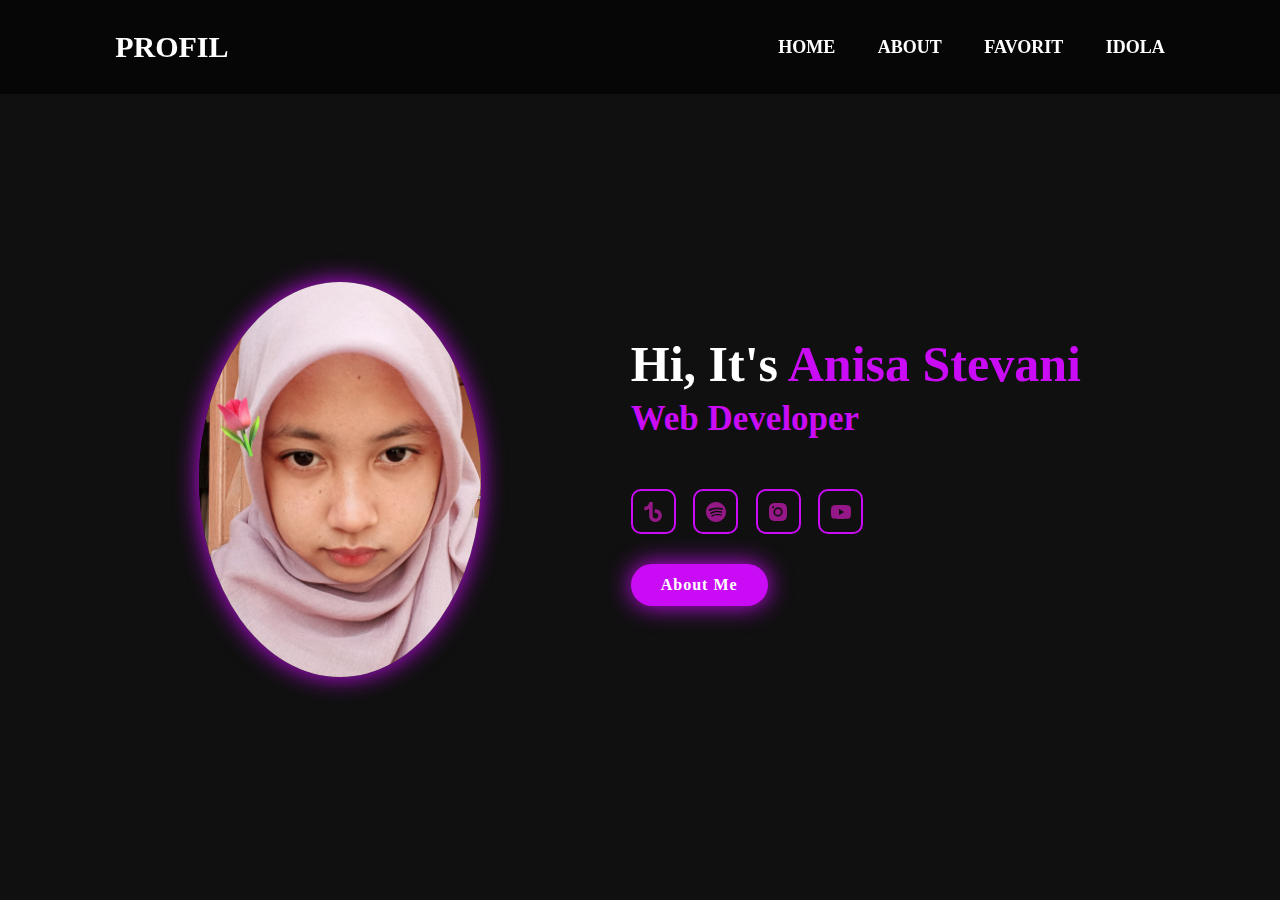
<file: WEB/index.html>
<!DOCTYPE html>
<html lang="en">
<head>
    <meta charset="UTF-8">
    <meta name="viewport" content="width=device-width, initial-scale=1.0">
    <title>Document</title>
    <link rel="stylesheet" href="style.css">
    <link href="https://unpkg.com/boxicons@2.1.4/css/boxicons.main.css" ref="stylesheet">
</head>
<body>
    <header class="header">
        <a href="index.html" class="logo">PROFIL <span></span></a>

        <i class="bx-menu" id="menu-icon"></i>

        <nav class="navbar">
            <a href="index.html" class="active">HOME</a>
            <a href="about.html">ABOUT</a>
            <a href="favorit.html">FAVORIT</a>
            <a href="idola.html">IDOLA</a>
        </nav>
    </header>

    <section class="home" id="home">
        <div class="home-img">
            <img src="saya.jpg" alt="">
        </div>

        <div class="home-content">
            <h1>Hi, It's <span>Anisa Stevani</span></h1>
            <h3 class="text-animation"><span></span></h3>
            <p></p>
            

            <div class="social-icon">
                <a href="http://tiktok.com/@ilrdvient"><img src="[data-uri]"/></a>
                <a href="https://open.spotify.com/playlist/5cULgTDwObxleptcQwJbqB?si=SCXOyOM0QBmYeo5I_8Yuvg&pt=d56df700d5c6af2cbd4aa29faa5498bf"><img src="[data-uri]"/></a>
                <a href="https://www.instagram.com/a.nisaaaaaaaaaaaaa?igsh=aWoxZHQxdTdrbjZo"><img src="[data-uri]"/></a>
                <a href="https://youtube.com/@anstvn?si=4P9lL7we2IGQKDb7"><img src="[data-uri]"/></a>
            </div>

            <a href="about.html" class="btn">About Me</a>
        </div>
    </section>
</body>
</html>
</file>
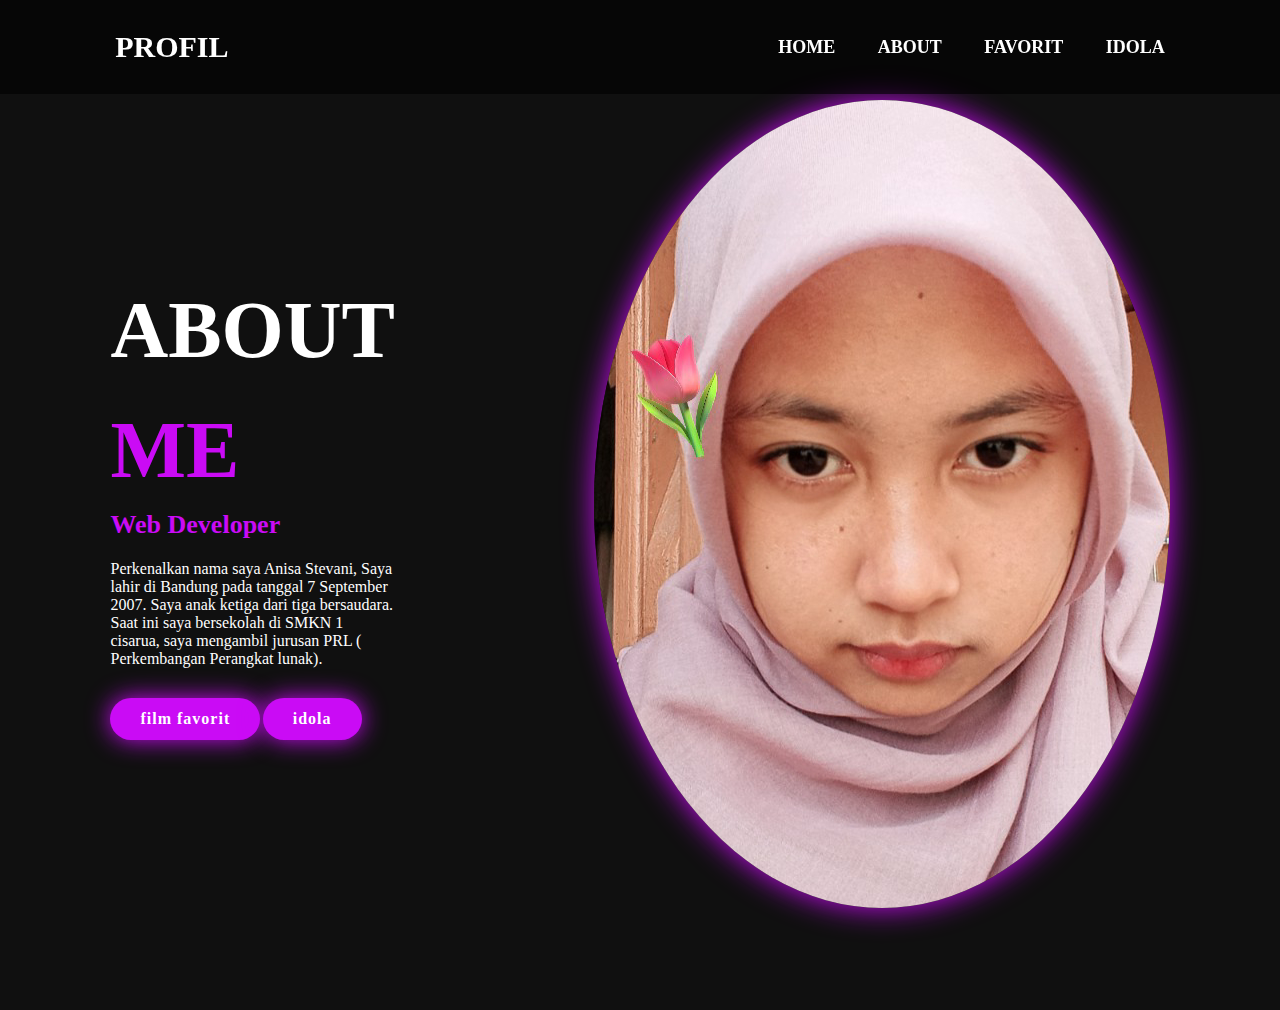
<file: WEB/about.html>
<!DOCTYPE html>
<html lang="en">
<head>
    <meta charset="UTF-8">
    <meta name="viewport" content="width=device-width, initial-scale=1.0">
    <title>Document</title>
    <link rel="stylesheet" href="style.css">
    <link href="https://unpkg.com/boxicons@2.1.4/css/boxicons.main.css" ref="stylesheet">
</head>
<body>
    <header class="header">
        <a href="index.html" class="logo">PROFIL <span></span></a>

        <i class="bx-menu" id="menu-icon"></i>

        <nav class="navbar">
            <a href="index.html" class="active">HOME</a>
            <a href="about.html">ABOUT</a>
            <a href="favorit.html">FAVORIT</a>
            <a href="idola.html">IDOLA</a>
        </nav>
    </header>
<section class="about" id="about">
    <div class="about-content">
        <h2 class="heading">ABOUT <span>ME</span></h2>
        <h3 class="text-animation">
            <span></span>
        </h3>
        <p> Perkenalkan nama saya Anisa Stevani, Saya lahir di Bandung pada tanggal 7 September 2007. Saya anak ketiga dari tiga bersaudara. Saat ini saya bersekolah di SMKN 1 cisarua, saya mengambil jurusan PRL ( Perkembangan Perangkat lunak). </p>

        

        <a href="favorite.html" class="btn">film favorit</a>
        <a href="idola.html" class="btn">idola</a>
    </div>

    <div class="about-img">
        <img src="saya.jpg" alt="">
    </div>
</section>
</body>
</html>
</file>
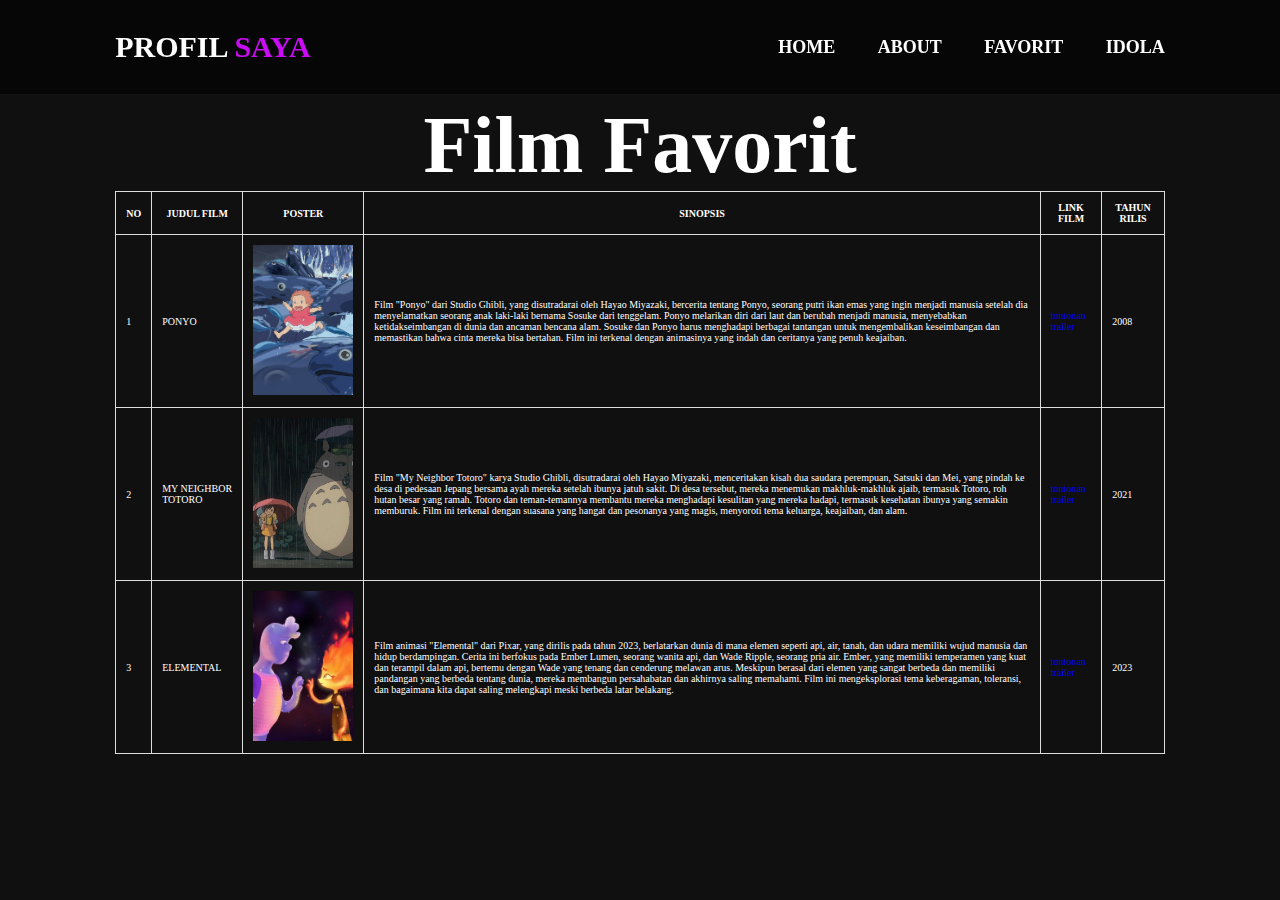
<file: WEB/favorit.html>
<!DOCTYPE html>
<html lang="en">
<head>
    <meta charset="UTF-8">
    <meta name="viewport" content="width=device-width, initial-scale=1.0">
    <title>Document</title>
    <link rel="stylesheet" href="style.css">
    <link href="https://unpkg.com/boxicons@2.1.4/css/boxicons.main.css" ref="stylesheet">
</head>
<body>
    <header class="header">
        <a href="index.html" class="logo">PROFIL <span>SAYA</span></a>

        <i class="bx-menu" id="menu-icon"></i>

        <nav class="navbar">
            <a href="index.html" class="active">HOME</a>
            <a href="about.html">ABOUT</a>
            <a href="favorit.html">FAVORIT</a>
            <a href="idola.html">IDOLA</a>
        </nav>
    </header>
</body>
<section class="projek" id="projek">
    <div class="projek-box">
        <h2 class="heading">Film Favorit</h2>
        <div class="wrapper">
            <div class="projek-item"></div>
        </div>
    </div>
    

    <table>
        <tr>
            <th>NO</th>
            <th>JUDUL FILM</th>
            <th>POSTER</th>
            <th>SINOPSIS</th>
            <th>LINK FILM</th>
            <th>TAHUN RILIS</th>
        </tr>
        <tr>
            <td>1</td>
            <td>PONYO</td>
            <td><img src="ponyo.jpg" alt="Live On" class="film-poster"></td>
            <td>Film "Ponyo" dari Studio Ghibli, yang disutradarai oleh Hayao Miyazaki, bercerita tentang Ponyo, seorang putri ikan emas yang ingin menjadi manusia setelah dia menyelamatkan seorang anak laki-laki bernama Sosuke dari tenggelam. Ponyo melarikan diri dari laut dan berubah menjadi manusia, menyebabkan ketidakseimbangan di dunia dan ancaman bencana alam. Sosuke dan Ponyo harus menghadapi berbagai tantangan untuk mengembalikan keseimbangan dan memastikan bahwa cinta mereka bisa bertahan. Film ini terkenal dengan animasinya yang indah dan ceritanya yang penuh keajaiban.</td>
            <td><a href="https://youtu.be/CsR3KVgBzSM?feature=shared">tontonan trailer</a></td>
            <td>2008</td>
            </td>
        </tr>
        <tr>
            <td>2</td>
            <td>MY NEIGHBOR TOTORO</td>
            <td><img src="totoro.jpg" alt="Raya and the last dragon" class="film-poster"></td>
            <td>Film "My Neighbor Totoro" karya Studio Ghibli, disutradarai oleh Hayao Miyazaki, menceritakan kisah dua saudara perempuan, Satsuki dan Mei, yang pindah ke desa di pedesaan Jepang bersama ayah mereka setelah ibunya jatuh sakit. Di desa tersebut, mereka menemukan makhluk-makhluk ajaib, termasuk Totoro, roh hutan besar yang ramah. Totoro dan teman-temannya membantu mereka menghadapi kesulitan yang mereka hadapi, termasuk kesehatan ibunya yang semakin memburuk. Film ini terkenal dengan suasana yang hangat dan pesonanya yang magis, menyoroti tema keluarga, keajaiban, dan alam.</td>
            <td><a href="https://youtu.be/HaLISMAGdOE?si=rvdR79Bqgwke5B0w">tontonan trailer</a></td>
            <td>2021</td>
            </tr>
            <tr>
                <td>3</td>
                <td>ELEMENTAL</td>
                <td><img src="elemental.jpg" alt="The sea beast" class="film-poster"></td>
                <td>Film animasi "Elemental" dari Pixar, yang dirilis pada tahun 2023, berlatarkan dunia di mana elemen seperti api, air, tanah, dan udara memiliki wujud manusia dan hidup berdampingan. Cerita ini berfokus pada Ember Lumen, seorang wanita api, dan Wade Ripple, seorang pria air. Ember, yang memiliki temperamen yang kuat dan terampil dalam api, bertemu dengan Wade yang tenang dan cenderung melawan arus. Meskipun berasal dari elemen yang sangat berbeda dan memiliki pandangan yang berbeda tentang dunia, mereka membangun persahabatan dan akhirnya saling memahami. Film ini mengeksplorasi tema keberagaman, toleransi, dan bagaimana kita dapat saling melengkapi meski berbeda latar belakang.</td>
                <td><a href="https://youtu.be/-cT495xKvvs?si=jprgzMPO4MXFssQ5">tontonan trailer</a></td>
                <td>2023</td>
                </tr>

</section>
</html>
</file>
<file: WEB/style.css>
*{
    margin: 0;
    padding: 0;
    box-sizing: border-box;
    text-decoration: none;
    border: none;
    outline: none;
    scroll-behavior: smooth;
    font-family: "Poppins";
    sans-serif;
}
:root {
    --bg-color: #080808;
    --bg-color: #101010;
    --text-color: white;
    --main-color: #ca0bf5;
}
html{
    font-size: 62.5%;
    overflow-x: hidden;
}
body{
    background: var(--bg-color);
    color: var(--text-color);

}
.header{
    position: fixed;
    text-decoration: none;
    top: 0;
    left: 0;
    width: 100%;
    padding: 3rem 9%;
    background: rgba(0,0,0,0.61);
    background-filter: blur(10px);
    display: flex;
    align-items: center;
    justify-content: space-between;
    z-index: 100;
}
.logo{
    font-size: 3rem;
    color: var(--text-color);
    font-weight: 800;
    cursor: pointer;
    transition: 0.3s ease-in-out;
    text-decoration: none;
}
.logo:hover{
    transform: scale(1.1);
}
.logo span{
    text-shadaw: 0 0 25px var(--main-color);
}


.navbar a{
    font-size: 1.8rem;
    color: var(--text-color);
    margin-left: 4rem;
    font-weight: 700;
    transition: 0.3s ease;
    border-bottom: 3px solid transparent;
    text-decoration: none;
}
.navbar a:hover,
.navbara.active{
    color: var(--main-color);
    border-bottom; 3px solid var(--main-color);
}
#menu-icon{
    font-size: 3.6rem;
    color: var(--main-color);
    display: none;
}
section{
    min-height: 100vh;
    padding: 10rem 9% 10rem;
}
.home{
    display: flex;
    justify-content: center;
    align-items: center;
    gap: 15rem;
}
.home-content{
    display: flex;
    flex-direction: column;
    align-items: baseline;
    text-align: left;
    justify-content: center;
    margin-top: 3rem;
}
span{
    color: var(--main-color);
}
.logo span{
    color: var(--main-color);
}
.home-content h3{
    margin-bottom: 2rem;
    margin-top: 1rem;
    font-size: 3.5rem;
}
.home-content h1{
    font-size: 5rem;
    font-weight: 700;
    margin-top: 1.5rem;
    line-height: 1;
}
.home-img{
    border-redius: 50%;
}
.home-img img{
    position: relative;
    top: 3rem;
    width: 22vw;
    border-radius: 50%;
    box-shadow: 0 0 25px var(--main-color);
    cursor: pointer;
    transition: 0.4s ease-in-out;
}
.home-img img:hover{
    box-shadow: 0 0 25px var(--main-color),
                0 0 50px var(--main-color),
                0 0 100px var(--main-color);
}
.home-content p{
    font-size: 1.5rem;
    font-weight: 500;
    max-width: 1000px;
}
.social-icon a{
    display: inline-flex;
    justify-content: center;
    align-items: center;
    width: 4.5rem;
    height: 4.5rem;
    background: transparent;
    border: 0.2rem solid var(--main-color);
    font-size: 2.5rem;
    border-radius: 1rem;
    color: var(--main-color);
    margin: 3rem 1.5rem 3rem 0;
    transition: 0.3s ease-in-out;
}
.social-icon a:hover{
    color: var(--text-color);
    transform: scale(1.3)translateY(-5px);
    box-shadow:0 0 25px var(--main-color);
    background-color: var(--main-color);
}
.btn{
    display: inline-block;
    padding: 1rem 2.8rem;
    background: var(--main-color);
    box-shadow: 0 0 25px var(--main-color);
    border-radius: 4rem;
    font-size: 1.6rem;
    color: var(--text-color);
    border: 2px solid transparent;
    letter-spacing: 0.1rem;
    font-weight: 600;
    transition: 0.3s ease-in-out;
    cursor: pointer;
}
.btn:hover{
    transform: scale(1.05);
    box-shadaw: 0 0 50px var(--main-color);
}
.text-animation{
    font-size: 34px;
    font-weight: 600;
    min-width: 280px;
}
.text-animation span{
    position: relative;
}
.text-animation span::before{
    content: "Web Developer";
    color: var(--main-color);
    animation: words 20s infinite;
}
.text-animation span::after{
    content: "";
    background-color: var(--bg-color);
    position: absolute;
    width: cals(100% + 8px);
    height: 100%;
    border-left: 3px solid var(--bg-color);
    right: -8px;
    animation: cursor 0.6s infinite, typing 20s steps(14) infinite;
}
@keyframes cursor{
    to{
        border-left: 2px solid var(--main-color);
    }
}
@keyframes words{
    0%,
    20%{
        content: "";
    }
    21%,
    40%{
        content: "";
    }
    41%,
    60%{
        content: "";
    }
    61%,
    80%{
        content: "";
    }
    81%,
    100%{
        content: "";
    }
}
@keyframes typing{
    10%,
    15%,
    30%,
    35%,
    50%,
    55%,
    70%,
    75%,
    90%,
    95%,{
       width: 0;
    }
    5%,
    20%,
    25%,
    40%,
    45%,
    60%,
    65%,
    80%,
    85%,{
        width: calc(100% + 8px);
    }
}
.about{
    display: flex;
    justify-content: center;
    align-items: center;
    gap: 20rem;
    background: var(--second-bg-color);
    color: var(--text-color);
}
.about h2 span{
    color: var(--main-color);
    text-shadow: 10 10 100px var(--main-color);
}
.about-img{
    border-radius: 100%;
}
.about-img img{
    position: relative:
    width: 32vw;
    border-radius: 50%;
    box-shadow: 0 0 30px var(--main-color);
    top: 1rem;
    cursor: pointer;
    transition: 0.s ease-in-out;
}
.about-img img:hover{
    box-shadow: 0 0 25px var(--main-color);
                0 0 50px var(--main-color);
                0 0 100px var(--main-color);
}
.heading{
    text-align: center;
    font-size: 8rem;
}
.about-content h2{
    text-align: left;
    line-height: 1.5;
}
.about-content h3{
    font-size: 2.6rem;
}
.about-content p{
    font-size: 1.6rem;
    margin: 2rem 0 3rem;
}
.about-content .text-animation span::before{
    content: "Web Developer";
    color: var(--main-color);
    animation: words 20s infinite;
}
.about-content .text-animation span::after{
    content: "";
    background-color: var(--second-bg-color);
    position: absolute;
    width: cals(100% + 8px);
    height: 100%;
    border-left: 3px solid var(--bg-color);
    right: -8px;
    animation: cursor 0.6s infinite, typing 20s steps(14) infinite;
}
::-webkit-scrollbar{
    width: 15px;
}
::-webkit-scrollbar-thumb{
    background-color: var(--main-color);
}
::-webkit-scrollbar-track{
    background-color: var(--bg-color);
    width: 50px;
}

table {
    border-collapse: collapse;
    width: 100%;
}

th, td {
    border: 1px solid #ddd;
    padding: 10px;
}

.film-poster {
    width: 100px;
    height: 150px;
    object-fit: cover;
}

footer{
    text-align: center;
    padding: 5rem 3;
    background: var(--second-bg-color);
}
</file>
